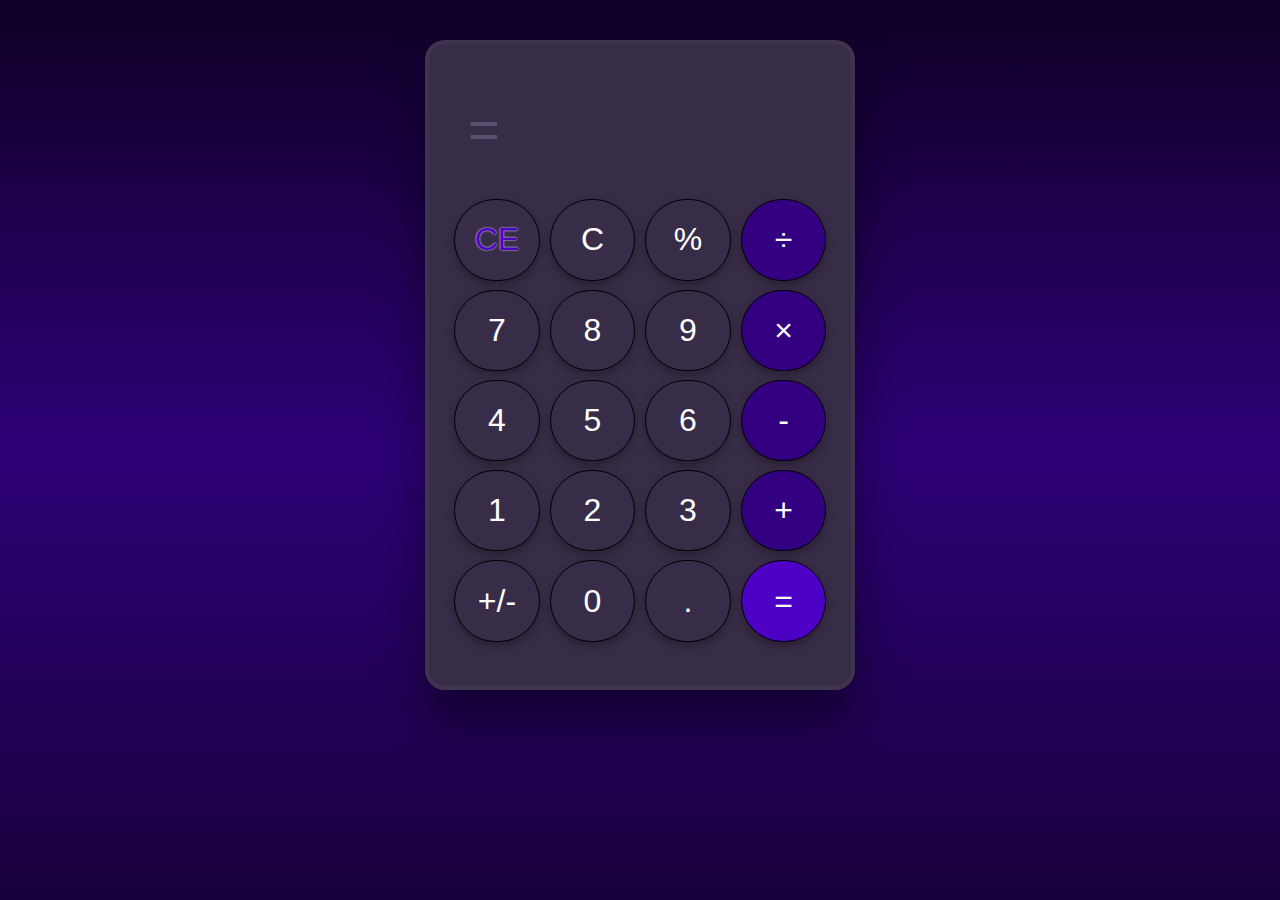
<file: Site calculadora/index.html>
<!DOCTYPE html>
<html>

<head>
    <meta charset="UTF-8">
    <meta name="viewport" content="width=device-width, initial-scale=1">
    <title>Calculadora</title>
    <link rel="stylesheet" href="style/style.css">
    
</head>

<body>
    
    <section>
        <div id="tela">
            <div>=</div>
            <output id="output"></output>
        </div>
        <div id="botoes">
            
            <input class="buttons" id="ce" type="button" value="CE">
            <input class="buttons" id="c" type="button" value="C">
            <input class="buttons" id="porcentagem" type="button" value="%">
            <input class="buttons" id="divicao" type="button" value="÷">
            
            <input class="buttons" id="sete" type="button" value="7">
            <input class="buttons" id="oito" type="button" value="8">
            <input class="buttons" id="nove" type="button" value="9">
            <input class="buttons" id="vezes" type="button" value="×">
            
            <input class="buttons" id="quatro" type="button" value="4">
            <input class="buttons" id="cinco" type="button" value="5">
            <input class="buttons" id="seis" type="button" value="6">
            <input class="buttons" id="menos" type="button" value="-">
            
            <input class="buttons" id="um" type="button" value="1">
            <input class="buttons" id="dois" type="button" value="2">
            <input class="buttons" id="tres" type="button" value="3">
            <input class="buttons" id="mais" type="button" value="+">
            
            <input class="buttons" id="maisEmenos" type="button" value="+/-">
            <input class="buttons" id="zero" type="button" value="0">
            <input class="buttons" id="ponto" type="button" value=".">
            <input class="buttons" id="igual" type="button" value="=">
        </div>
    </section>
    
    
    <script src="script/script.js"> </script>
</body>

</html>
</file>
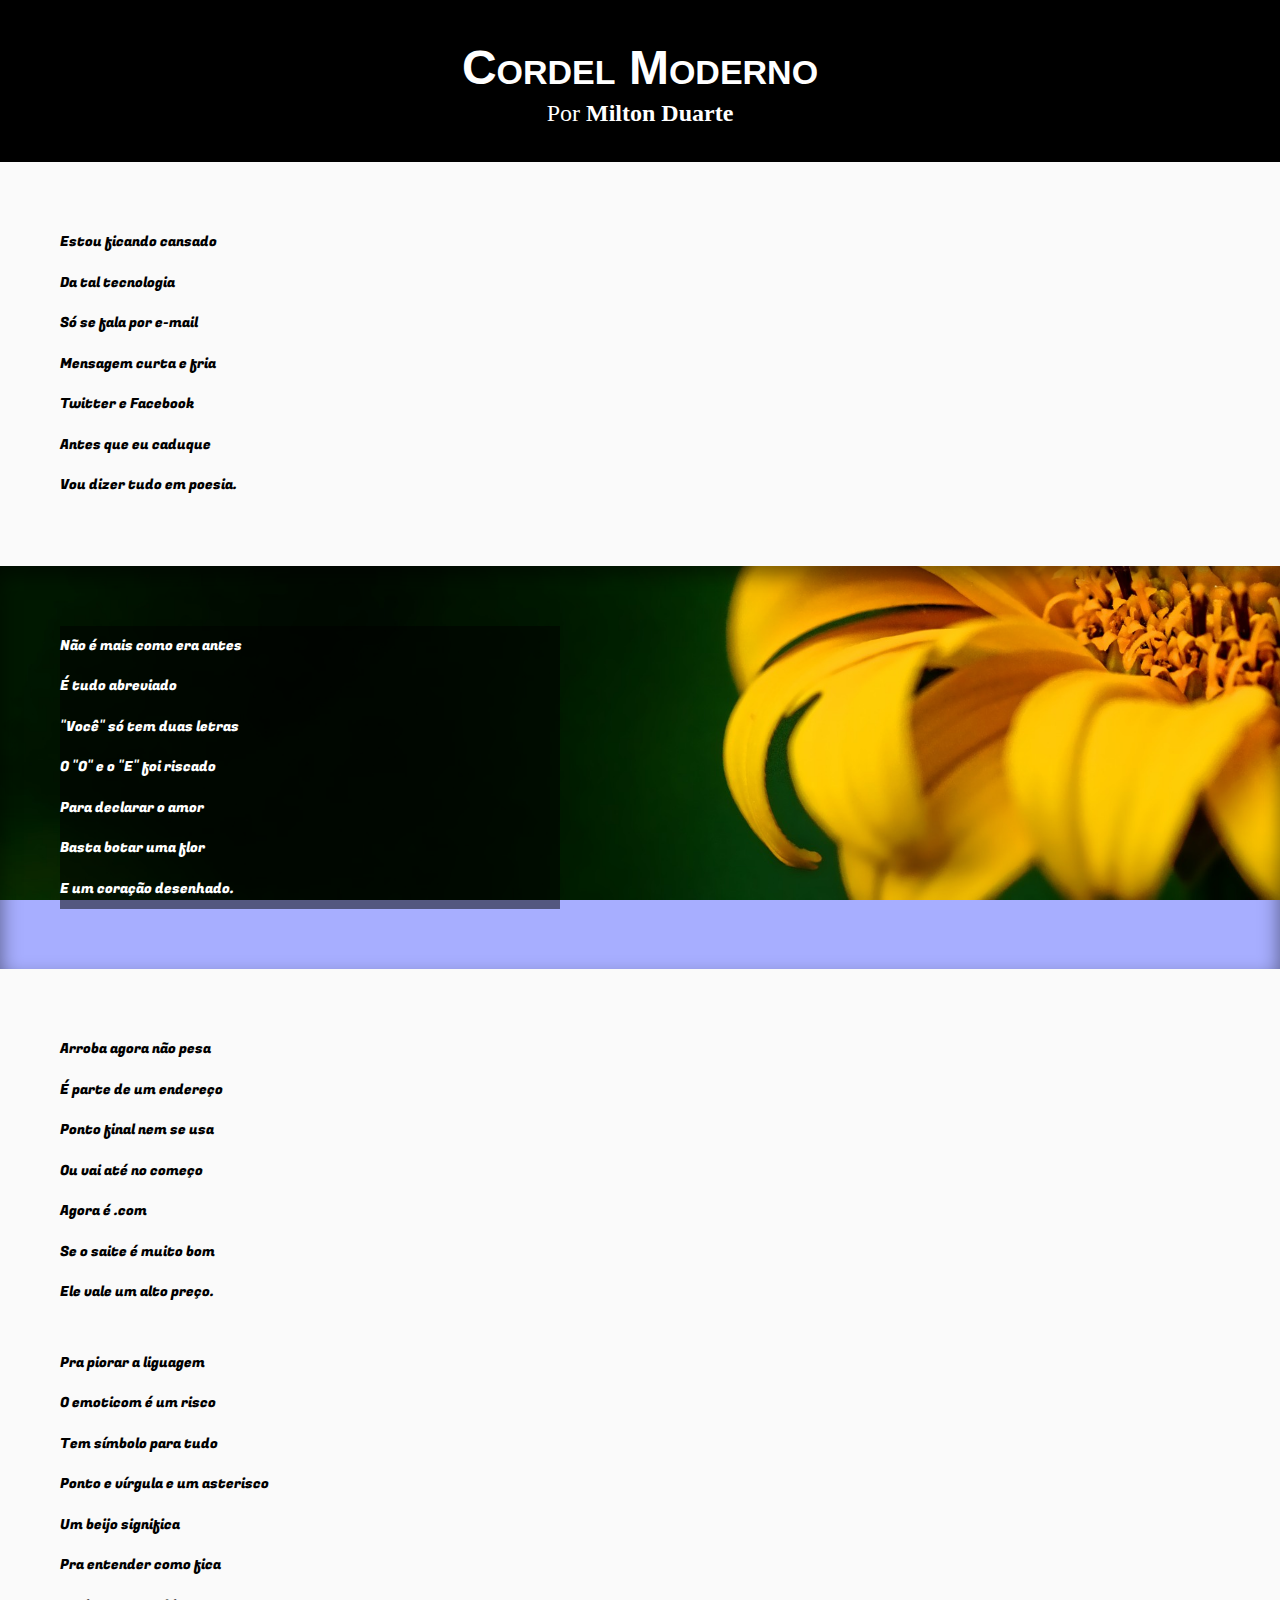
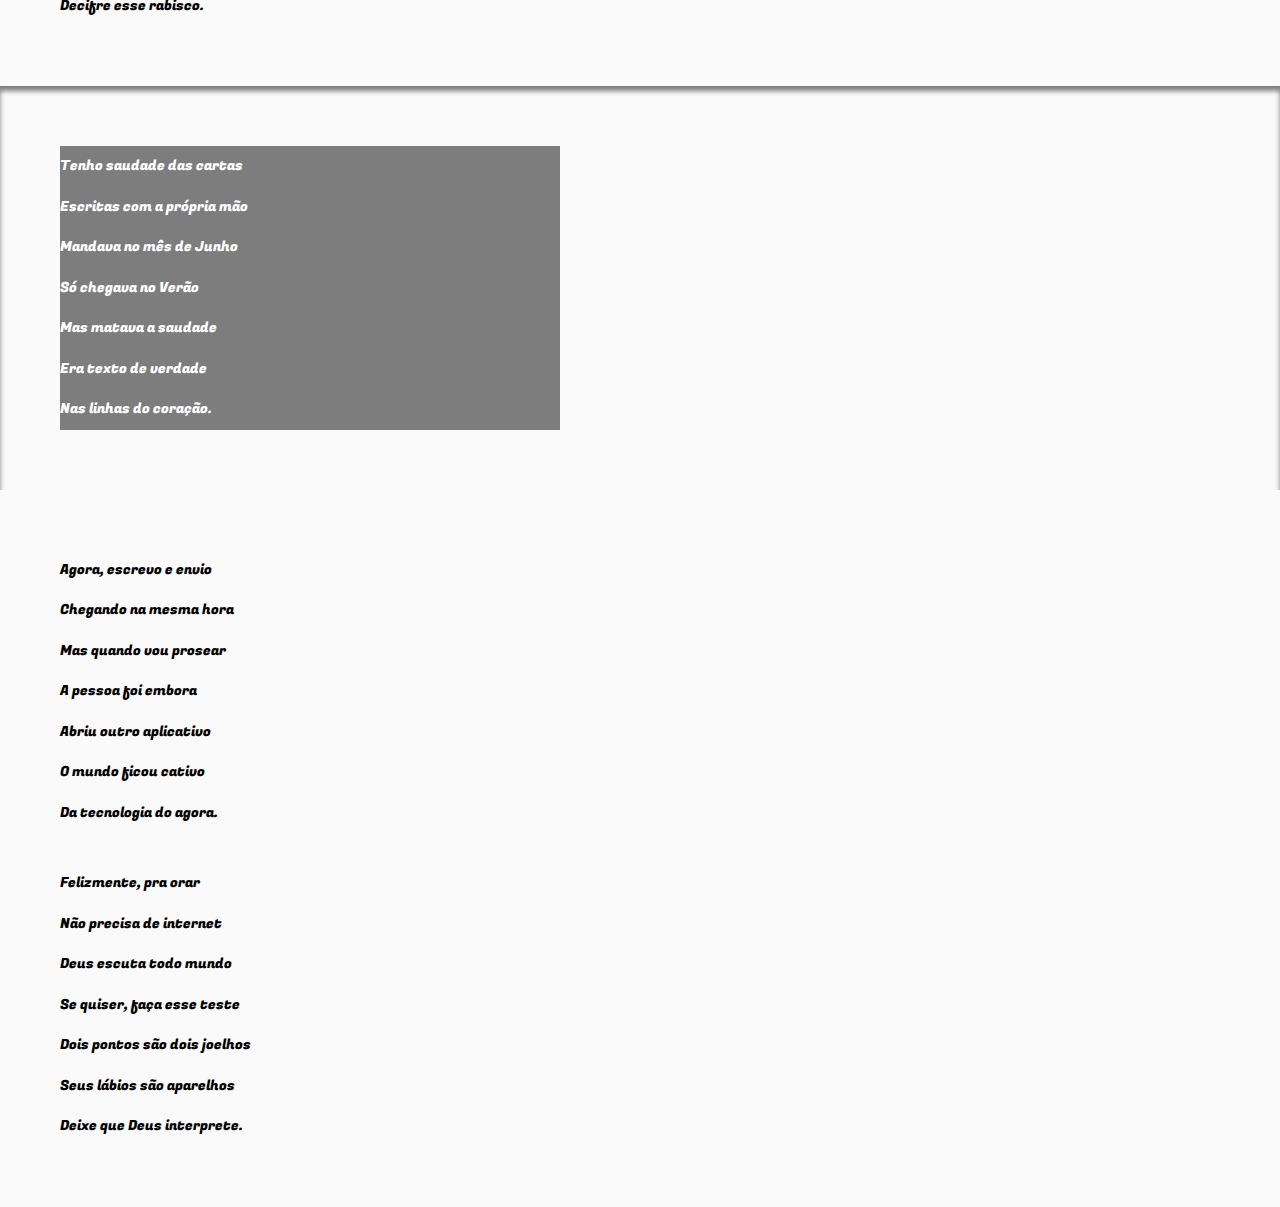
<file: Site cordel/index.html>
<!DOCTYPE html>
<html lang="pt-br">

<head>
    <meta charset="UTF-8">
    <meta name="viewport" content="width=device-width, initial-scale=1">
    <title>Desafio Cordel</title>
    <link rel="stylesheet" href="style.css">
</head>

<body>
    <header>
        <h1>Cordel Moderno</h1>
        <div>Por <a href="https://www.recantodasletras.com.br/poesias/3186743" target="blank">Milton Duarte</a></div>
    </header>
    <main>
     <section>
            <article>
                Estou ficando cansado <br>
                Da tal tecnologia <br>
                Só se fala por e-mail <br>
                Mensagem curta e fria <br>
                Twitter e Facebook <br>
                Antes que eu caduque <br>
                Vou dizer tudo em poesia. <br>
            </article>
     </section>
        
    <section id="img1">
                <article class="fundoescuro">
                    Não é mais como era antes <br>
                    É tudo abreviado <br>
                    "Você" só tem duas letras<br>
                    O "O" e o "E" foi riscado<br>
                    Para declarar o amor<br>
                    Basta botar uma flor<br>
                    E um coração desenhado.<br>
                </article>
    </section>
    <section>
        <article>
            Arroba agora não pesa<br>
            É parte de um endereço<br>
            Ponto final nem se usa<br>
            Ou vai até no começo<br>
            Agora é .com<br>
            Se o saite é muito bom<br>
            Ele vale um alto preço.<br>
        </article>
        <article>
            Pra piorar a liguagem<br>
            O emoticom é um risco<br>
            Tem símbolo para tudo<br>
            Ponto e vírgula e um asterisco<br>
            Um beijo significa<br>
            Pra entender como fica<br>
            Decifre esse rabisco.<br>
        </article>
    </section>
    <section id="img2">
        <article class="fundoescuro ">
            Tenho saudade das cartas<br>
            Escritas com a própria mão<br>
            Mandava no mês de Junho<br>
            Só chegava no Verão<br>
            Mas matava a saudade<br>
            Era texto de verdade<br>
            Nas linhas do coração.<br>
        </article>
    </section>
    <section>
        <article>
            Agora, escrevo e envio<br>
            Chegando na mesma hora<br>
            Mas quando vou prosear<br>
            A pessoa foi embora<br>
            Abriu outro aplicativo<br>
            O mundo ficou cativo<br>
            Da tecnologia do agora.<br>
       
            
        </article>
         <article>
            Felizmente, pra orar<br>
            Não precisa de internet<br>
            Deus escuta todo mundo<br>
            Se quiser, faça esse teste<br>
            Dois pontos são dois joelhos<br>
            Seus lábios são aparelhos<br>
            Deixe que Deus interprete.<br>
        </article>
    </section>
    </main>
    <footer>
        
    </footer>

</body>

</html>
</file>
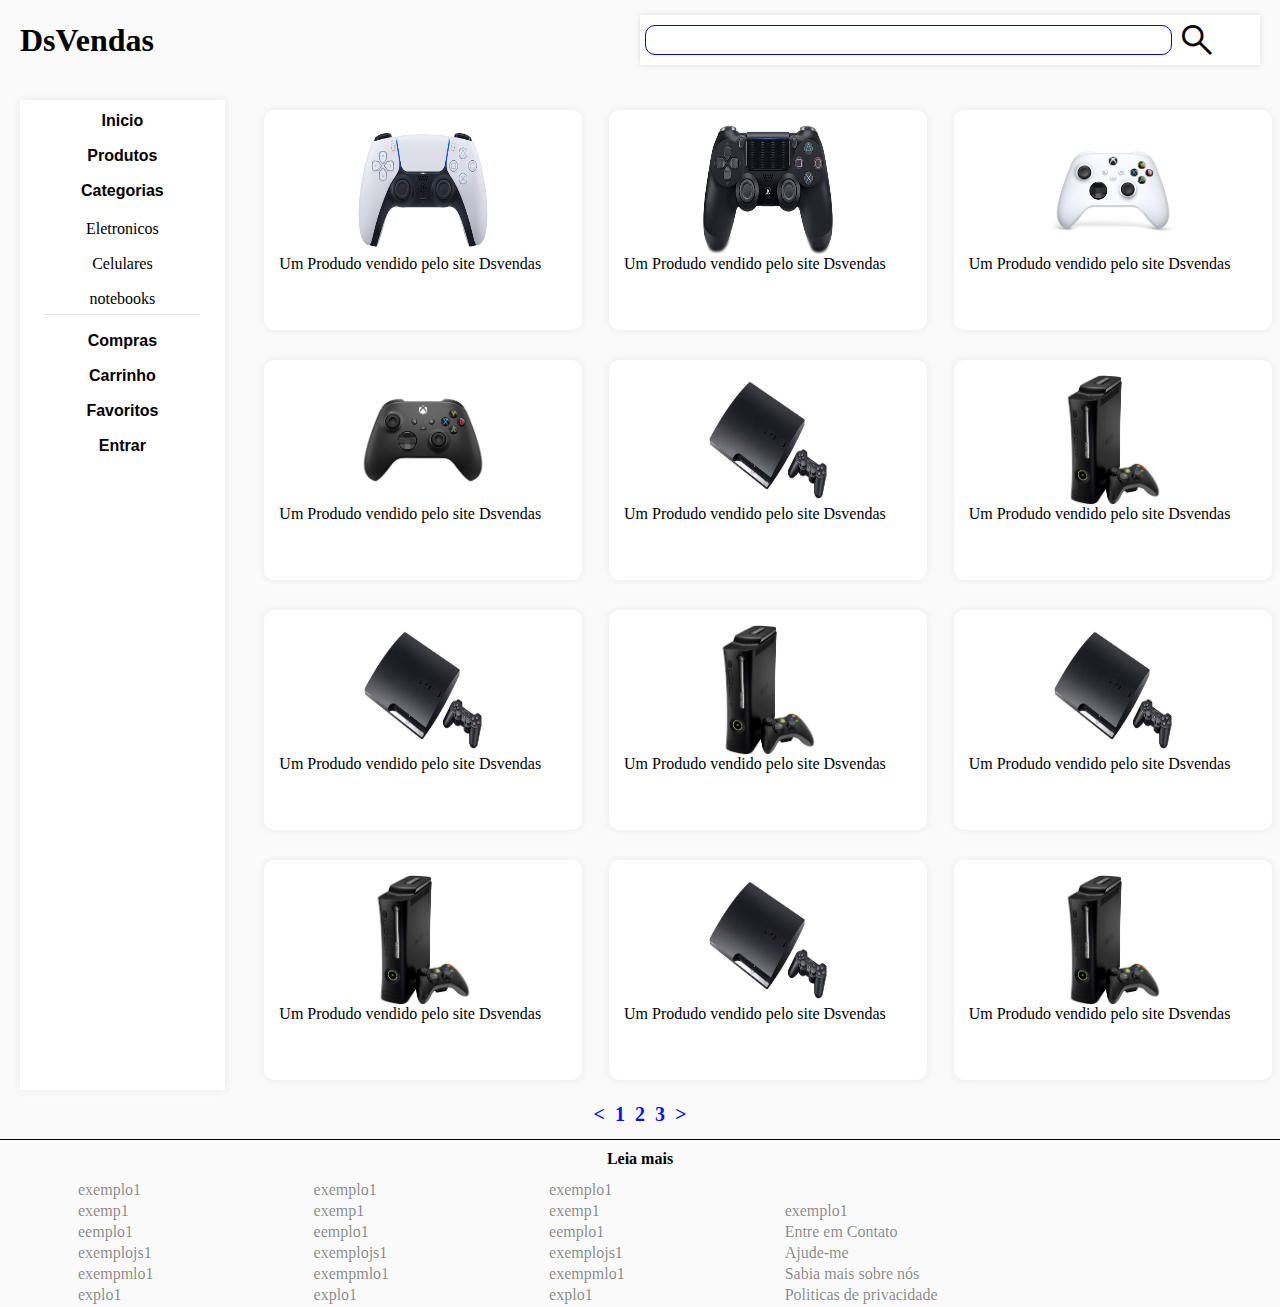
<file: Site vendas/index.html>
<!DOCTYPE html>
<html>

<head>
    <meta charset="UTF-8">
    <meta name="viewport" content="width=device-width, initial-scale=1">
    <title>Site de vendas</title>
    <link rel="stylesheet" href="style/style.css">
    <link rel="stylesheet" href="style/tablet.css">
    <link rel="stylesheet" href="style/notebook.css">
    <link rel="stylesheet" href="style/pc.css">
    <link rel="stylesheet" href="https://fonts.googleapis.com/css2?family=Material+Symbols+Outlined:opsz,wght,FILL,GRAD@48,400,0,0" />
</head>

<body>
    <header>
        <h1>DsVendas</h1>
        <div id="mainMenu">
            <div class="iconMenu"></div>
            <div class="iconMenu"></div>
            <div class="iconMenu"></div>
        </div>
        <div class="search">
            <input type="search" name="procurar" id="procurar"> <span class="material-symbols-outlined">
                search
            </span>
        
        </div>
    </header>
    <main>
        
        <nav id="nav">
            <ul id="list" sty>
                <span class="material-symbols-outlined" id="exitMenu">
                    close
                </span>
                <li><a href="#">Inicio</a></li>
                <li><a href="#">Produtos</a></li>
                <li id="categorias"><a href="#" >Categorias</a>
                    <ul id="itensCategorias">
                        <li>Eletronicos</li>
                        <li>Celulares</li>
                        <li>notebooks</li>
                    </ul>
                </li>
                <li><a href="#">Compras</a></li>
                <li><a href="#">Carrinho</a></li>
                <li><a href="#">Favoritos</a></li>
                <li><a href="#">Entrar</a></li>
            </ul>
        </nav>
        
        <section class="container">
            <article>
                <img src="imagens/contps5.jpeg" alt="Controle Ps5">
                <div> Um Produdo vendido pelo site Dsvendas</div>
            </article>
            <article>
                <img src="imagens/contps4.jpeg" alt="Controle ps4">
                <div> Um Produdo vendido pelo site Dsvendas</div>
            </article>
            <article>
                <img src="imagens/contxboxbranco.jpeg" alt="">
                <div> Um Produdo vendido pelo site Dsvendas</div>
            </article>
            <article>
                <img src="imagens/contxboxpreto.jpeg" alt="">
                <div> Um Produdo vendido pelo site Dsvendas</div>
            </article>
            <article>
                <img src="imagens/ps3slim-icon.jpeg" alt="">
                <div> Um Produdo vendido pelo site Dsvendas</div>
            </article>
            <article>
                <img src="imagens/xbox360-icon.jpeg" alt="">
                <div> Um Produdo vendido pelo site Dsvendas</div>
            </article>
            <article>
                <img src="imagens/ps3slim-icon.jpeg" alt="">
                <div> Um Produdo vendido pelo site Dsvendas</div>
            </article>
            <article>
                <img src="imagens/xbox360-icon.jpeg" alt="">
                <div> Um Produdo vendido pelo site Dsvendas</div>
            </article>
            <article>
                <img src="imagens/ps3slim-icon.jpeg" alt="">
                <div> Um Produdo vendido pelo site Dsvendas</div>
            </article>
            <article>
                <img src="imagens/xbox360-icon.jpeg" alt="">
                <div> Um Produdo vendido pelo site Dsvendas</div>
            </article>
            <article>
                <img src="imagens/ps3slim-icon.jpeg" alt="">
                <div> Um Produdo vendido pelo site Dsvendas</div>
            </article>
            <article>
                <img src="imagens/xbox360-icon.jpeg" alt="">
                <div> Um Produdo vendido pelo site Dsvendas</div>
            </article>
            
        </section>
        <nav id="coll">
                <a href=""><</a>
                <a href="">1</a>
                <a href="">2</a>
                <a href="">3</a>
                <a href="">></a>
            </nav>
        <aside id="outros">
            <p style="font-weight: bold; text-align: center; margin: 10px;">Leia mais</p>
            <div class="asitelinks"><a href="">exemplo1</a>
            <a href="">exemp1</a>
            <a href="">eemplo1</a>
            <a href="">exemplojs1</a>
            <a href="">exempmlo1</a>
            <a href="">explo1</a></div>
            <div class="asitelinks"><a href="">exemplo1</a>
            <a href="">exemp1</a>
            <a href="">eemplo1</a>
            <a href="">exemplojs1</a>
            <a href="">exempmlo1</a>
            <a href="">explo1</a></div>
            <div class="asitelinks"><a href="">exemplo1</a>
            <a href="">exemp1</a>
            <a href="">eemplo1</a>
            <a href="">exemplojs1</a>
            <a href="">exempmlo1</a>
            <a href="">explo1</a></div>
            <div class="asitelinks" id="contatos"><a href="">exemplo1</a>
            <a href="">Entre em Contato</a>
            <a href="">Ajude-me </a>
            <a href="">Sabia mais sobre nós</a>
            <a href="">Politicas de privacidade</a>
            
        </aside>
    </main>
    <footer>
        
    </footer>
    
    <script>
        var list = document.getElementById('list')
        var btnMenu = document.getElementById('mainMenu')
        var btnExit = document.getElementById('exitMenu')
        
        function show() {
            if ( list.style.transform == '' || list.style.transform == 'translate(0%, 0%)' ) {
                list.style.transform = 'translate(-100%, 0% )'
            } else {
                console.log(list.style.transform + 'erro')
            }
        }
        
        function exit() {
            if (list.style.transform == 'translate(-100%, 0%)') {
                list.style.transform = 'translate( 0% , 0% )'
            } else {
                console.log(list.style.transform + 'erro')
            }
        }
        
        btnMenu.addEventListener('click', show)
        btnExit.addEventListener('click', exit)
    </script>

</body>

</html>
</file>
<file: Site calculadora/style/style.css>
* {
    margin: 0px;
    padding: 0px;
    box-sizing: border-box;
    font-family: Arial, Helvetica, sans-serif;
}

html {
    height: 100%;
    width: 100%;
}

body {
    background-image: linear-gradient( to bottom, #0F0026, #2E0077, #18003D);
}

section {
    width: 330px;
    height: 500px;
    background: #382D48;
    box-shadow: 0px 30px 50px #00000070;
    border-radius: 20px;
    border: 4px solid #483E5770;
    margin: 40px auto ;
    padding: 20px;
    transition: all .5s;
}

#tela {
    margin: 20px auto 20px auto;
    width: 90%;
    height: 15%;
    font-size: 3.4em;
    color: #5B4F6F;
    display: flex;
    align-items: center;
}

#tela output {
    display: inline-block;
    text-align: right;
    color: white;
    width: 100%;
    overflow-x: auto;
    display: block;
    
    height: 90%;
    
}

#botoes {
    width: 100%;
    height: 75%;
    display: grid;
    grid-template-areas: 
    "ce c porcentagem divicao"
    "sete oito nove vezes"
    "quatro cinco seis menos"
    "um dois tres mais"
    "maismenos zero ponto igual";
    grid-template-columns: 25% 25% 25% 25%;
}

.buttons {
    width: 90%;
    height: 90%;
    margin: 5px;
    background-color: #382D48;
    color: white;
    font-size: 2em;
    border-radius: 100px;
    border: 1px solid black;
    box-shadow: 0px 4px 10px #00000050;
}

.buttons:hover {
    background-color: #42445A;
    box-shadow: 0px 0px 0px #42445A00;
    border: 1px solid  #4D01C5;
}

#divicao, #vezes , #menos , #mais {
    background-color: #330082;
}

#igual {
    background-color: #4D01C5;
}

#ce {
    color: #4D01C5;
    text-shadow: 0px 0px 2px #fff;
}

@media screen and (min-width: 600px) {
    section {
        width: 430px;
        height: 650px;
    }
}
</file>
<file: Site cordel/style.css>
@import url('https://fonts.googleapis.com/css2?family=Fugaz+One&display=swap');

* {
    padding: 0px;
    margin: 0px;
}

body {
    background-color: #0318FF59;
    text-align: center;
}

header {
    background-color: black;
    color: white;
    padding: 35px;
    font-size: 1.5em;
}

header h1 {
    font-family: Arial, Helvetica, sans-serif;
    margin: 5px;
    font-weight: bolder;
    font-variant: small-caps;
}

header a {
    font-weight: bold;
    text-decoration: none;
    color: white;
}

section {
    padding: 30px;
    background-color: #FEFEFE59;
    padding: 30px;
    background-color: #FAFAFA;
    
}

#img1 {
    background-image: url("imagens/background001.jpg");
    background-size: 100% 100% ;
    background-attachment: fixed;
    color:white;
    box-shadow: inset 0px 10px 20px #00000080;
}

#img2 {
    background-image:url("imagens/background002.jpg");
    background-size: 100% 100%;
    background-attachment: fixed;
    color: white;
    box-shadow: inset 0px 5px 5px #00000080;
}

.fundoescuro {
    background-color: #00000080;
    max-width: 500px;
}

article {
    font: 400 1.5vh "Fugaz One";
    line-height: 3em;
    text-align: left;
    display: block;
    margin: 30px;
    
}
</file>
<file: Site vendas/style/style.css>
* {
    padding: 0px;
    margin: 0px;
    box-sizing: border-box;
    font-family: serif;
}

body {
    width: 100%;
    height: 100vh;
    background-color: #fafafa;
}

header {
    position: relative;
    display: flex;
    flex-direction: row;
    justify-content: space-between;
    padding: 20px;
    height: 80px;
    width: 100%;
    margin-bottom: 40px;
}

#mainMenu {
    display: block;
    margin: 5px;
    width: 30px;
    
}

.iconMenu {
    display: block;
    background-color: black;
    width: 30px;
    height: 5px;
    margin: 5px;
}

#exitMenu {
    width: 30px;
    height: 30px;
    font-size: 50px;
    font-weight: bolder;
    margin: 20px;
    display: block;
}

#list {
    display: block;
    position: fixed;
    top: 0px;
    left: 100%;
    background-color: white;
    width: 70%;
    height: 100%;
    text-align: center;
    overflow: hidden;
    overflow-y: auto;
    transition: all .2s ease;
    box-shadow: 0px 0px 10px #00000013;
}

ul #itensCategorias {
    display: block;
    overflow: hidden;
    height:0px;
    width: 0px;
}

li {
    height: 50px;
    list-style: none;
    font-size: 20px;
}

li a {
    display: block;
    width: 100%;
    height: 40px;
    padding-top: 7px;
    text-decoration: none;
    color: black;
    font-weight: bolder;
    font-family: Arial, Helvetica, sans-serif;
    
}

li a:hover, main article:hover {
    background-color: #f4f4f4;
    border-radius: 10px;
}

.search {
    display: flex;
    position: absolute;
    width: 90vw;
    top: 80px;
    background-color: white;
    align-items: center;
    justify-items: space-between;
    box-shadow: 0px 0px 6px #00000020;
}

.search input {
    width: 85%;
    border: 1px solid blue;
    height: 30px;
    border-radius: 10px;
    margin-left: 10px;
    padding: 3px 8px 3px 8px;
    font-size: 18px;
}

.search span {
    font-size: 40px;
}

main {
    padding-top: 0px;
}

section {
    display: grid;
}

article {
    display: block;
    background-color: #fff;
    min-width: none;
    max-width: 350px;
    height: 220px;
    border-radius: 10px;
    margin: 10px auto;
    padding: 15px;
    overflow: hidden;
    box-shadow: 0px 0px 8px #00000013;
    
}

#coll {
    display: block;
    text-align: center ;
    font-weight: bold;
    text-decoration: none;
    padding: 10px 5px;
}

img {
    display: block;
    width: 200px;
    height: 150px;
    margin: auto ;
    
}


#coll a {
    display: inline-block;
    font-size: 20px;
    margin: 3px;
    text-decoration: none;
    color: #0015FF;
}

aside {
    display: block;
    border-top: 1px solid black ;
}

aside div {
    display: none;
    margin: 10px;
}

#contatos {
    display: block;
}

aside a {
    display: block;
    color: #00000078;
    margin: 3px;
    text-decoration: none;
    
}
</file>
<file: Site vendas/style/tablet.css>
/* 480 x 780 */

@media screen and (min-width:479px) and (max-width: 780px) {
    header {
        display: flex;
        align-items: center;
        width: auto;
    }
    
    #mainMenu {
        display: none;
    }
    
    #exitMenu {
        display: none;
    }
    
    .search {
        display: flex;
        position: static;
        width: 50%;
        height: 50px;
        align-items: center;
        padding: 3px;
    }
    
    #procurar {
        margin: 0px 5px 0px 5px;
        display: inline-block;
    }
    
    #list {
        position: static;
        display: flex;
        width: 100%;
        height: 35px;
        align-items: start;
        justify-content: space-around;
        top: 0px;
        left: 0px;
        
    }
    
    #list a {
        margin-top: 2px;
        font-size: 13px;
        height: 30px;
        width: 70px;
    }
    
    li {
        display: inline-block;
        box-shadow: 0px 0px 2px #00000000;
        height: 30px;
    }
    
    main {
        display: grid;
        grid-template-areas: 
        "nav nav"
        "section section"
        "section section"
        "pag pag"
        "aside aside"
    }
    
    #nav {
        grid-area: nav;
        width: 100%;
    }
    
    
    .container {
        grid-area: section;
        display: grid;
        width: 100%;
        grid-template-columns: auto auto;
        
    }
    
    #coll {
        grid-area: pag;
    }
    
    article {
        width: 40vw;
    }
    
    img {
        width: 130px;
        height: 130px;
    }
    
    #outros {
        grid-area: aside;
    }
    
}
</file>
<file: Site vendas/style/notebook.css>
@media screen and (min-width:781px) and (max-width: 1000px) {
    header {
        display: flex;
        align-items: center;
    }

    #mainMenu {
        display: none;
    }

    #exitMenu {
        display: none;
    }

    .search {
        display: flex;
        position: static;
        width: 50%;
        height: 50px;
        align-items: center;
    }

    #procurar {
        margin: 0px 5px 0px 5px;
        display: inline-block;
    }

    #list {
        position: static;
        display: block;
        margin-left: 20px;
        width: 18vw;
    }

    #list li {
        height: 40px;
    }

    #list a {
        font-weight: bold;
        font-size: 15px;
    }
    
    #categorias {
        margin-bottom: 120px;
    }

    #itensCategorias::-webkit-scrollbar {
        width: 5px;
    }
    
    ul #itensCategorias {
        height: 100px;
        width: 90%;
        margin: auto;
        overflow-y: auto;
        border-bottom: 1px solid #0000001C;
    }

    li {
        font-size: 15px;
        display: block;
        box-shadow: 0px 0px 2px #00000000;
        height: 30px;
    }

    main {
        display: grid;
        grid-template-areas: 
        "nav section section"
        "nav section section"
        "pag pag pag"
        "aside aside aside";
        grid-template-columns: 20vw auto auto ;
    }

    #nav {
        grid-area: nav;
    }

    .container {
        grid-area: section;
        display: grid;
        grid-template-columns: auto auto;
        gap: 10px;
        margin-right: 10px;
    }

    #coll {
        grid-area: pag;
    }

    article {
        max-width: 310px;
    }

    img {
        width: 130px;
        height: 130px;
    }

    #outros {
        grid-area: aside;
    }

}
</file>
<file: Site vendas/style/pc.css>
@media screen and (min-width: 1000px)/* and (max-width:1279px)*/
 {
    header {
        display: flex;
        margin: 0px auto 20px auto;
        align-items: center;
        max-width: 1500px;
    }

    #mainMenu {
        display: none;
    }

    #exitMenu {
        display: none;
    }

    .search {
        display: flex;
        position: static;
        width: 50%;
        height: 50px;
        align-items: center;
    }

    #procurar {
        margin: 0px 5px 0px 5px;
        display: inline-block;
    }

    #list {
        position: static;
        display: block;
        margin-left: 20px;
        width: 16vw;
    }
    
    #categorias {
        margin-bottom: 120px;
    }

    #itensCategorias::-webkit-scrollbar {
        width: 5px;
    }
    
    ul #itensCategorias {
        height: 100px;
        width: 80%;
        margin: auto;
        overflow-y: auto;
        border-bottom: 1px solid #0000001C;
    }

    li {
        font-size: 16px;
        margin: 5px;
        display: block;
        box-shadow: 0px 0px 2px #00000000;
        height: 30px;
    }

    main {
        display: grid;
        margin: auto;
        grid-template-areas: 
        "nav section section section"
        "nav section section section"
        "pag pag pag pag"
        "aside aside aside aside";
        grid-template-columns: 20vw auto auto auto ;
        max-width: 1300px;
    }

    #nav {
        grid-area: nav;
    }

    .container {
        grid-area: section;
        display: grid;
        grid-template-columns: auto auto auto;
        gap: 10px;
    }

    #coll {
        grid-area: pag;
    }

    article {
        width: 95%;
    }

    img {
        width: 130px;
        height: 130px;
    }

    #outros {
        grid-area: aside;
    }
    
    aside div {
        display: inline-block;
        margin: 0px 75px 0px 75px;
    }
    
    #contatos {
        display: inline-block;
    }

}
</file>
